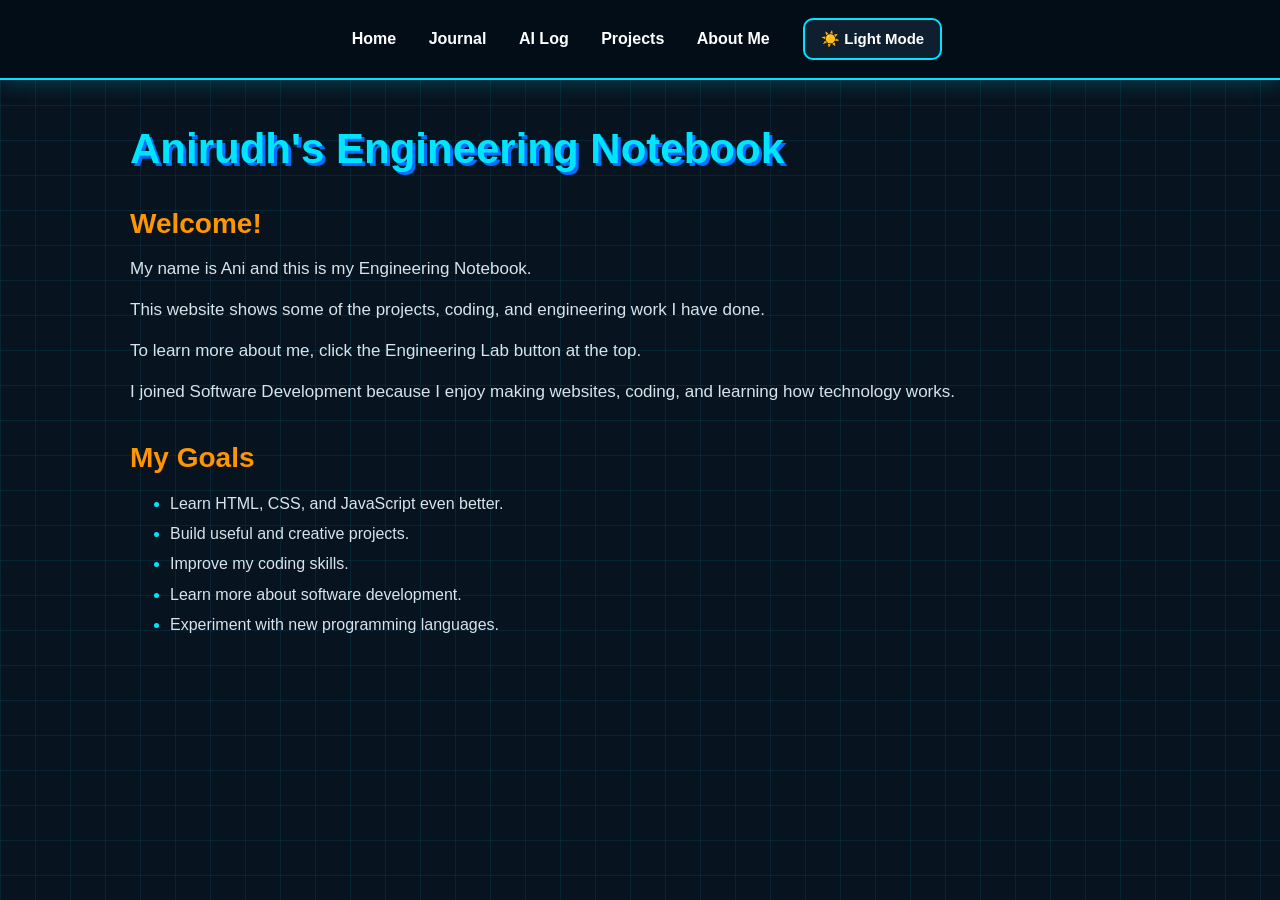
<file: index.html>
<!DOCTYPE html>
<html lang="en">

<head>
    <meta charset="UTF-8">
    <meta name="viewport" content="width=device-width, initial-scale=1.0">

    <title>Anirudh's Engineering Notebook</title>

    <link rel="stylesheet" href="./css/styles.css">
    <script src="./js/script.js" defer></script>
</head>

<body>

   <nav>
    <a href="index.html">Home</a>
    <a href="journal.html">Journal</a>
    <a href="ai-log.html">AI Log</a>
    <a href="projects.html">Projects</a>
    <a href="about.html">About Me</a>

    <button id="themeToggle" onclick="toggleTheme()">
    ☀️ Light Mode
</button>
</nav>
    <h1>Anirudh's Engineering Notebook</h1>

    <h2>Welcome!</h2>

    <p>
        My name is Ani and this is my Engineering Notebook.
    </p>

    <p>
        This website shows some of the projects, coding, and engineering
        work I have done.
    </p>

    <p>
        To learn more about me, click the Engineering Lab button at the top.
    </p>

    <p>
        I joined Software Development because I enjoy making websites,
        coding, and learning how technology works.
    </p>

    <h2>My Goals</h2>

    <ul>
        <li>Learn HTML, CSS, and JavaScript even better.</li>
        <li>Build useful and creative projects.</li>
        <li>Improve my coding skills.</li>
        <li>Learn more about software development.</li>
        <li>Experiment with new programming languages.</li>
    </ul>

    <p id="date"></p>
<script src="./js/script.js"></script>
</body>

</html>
</file>
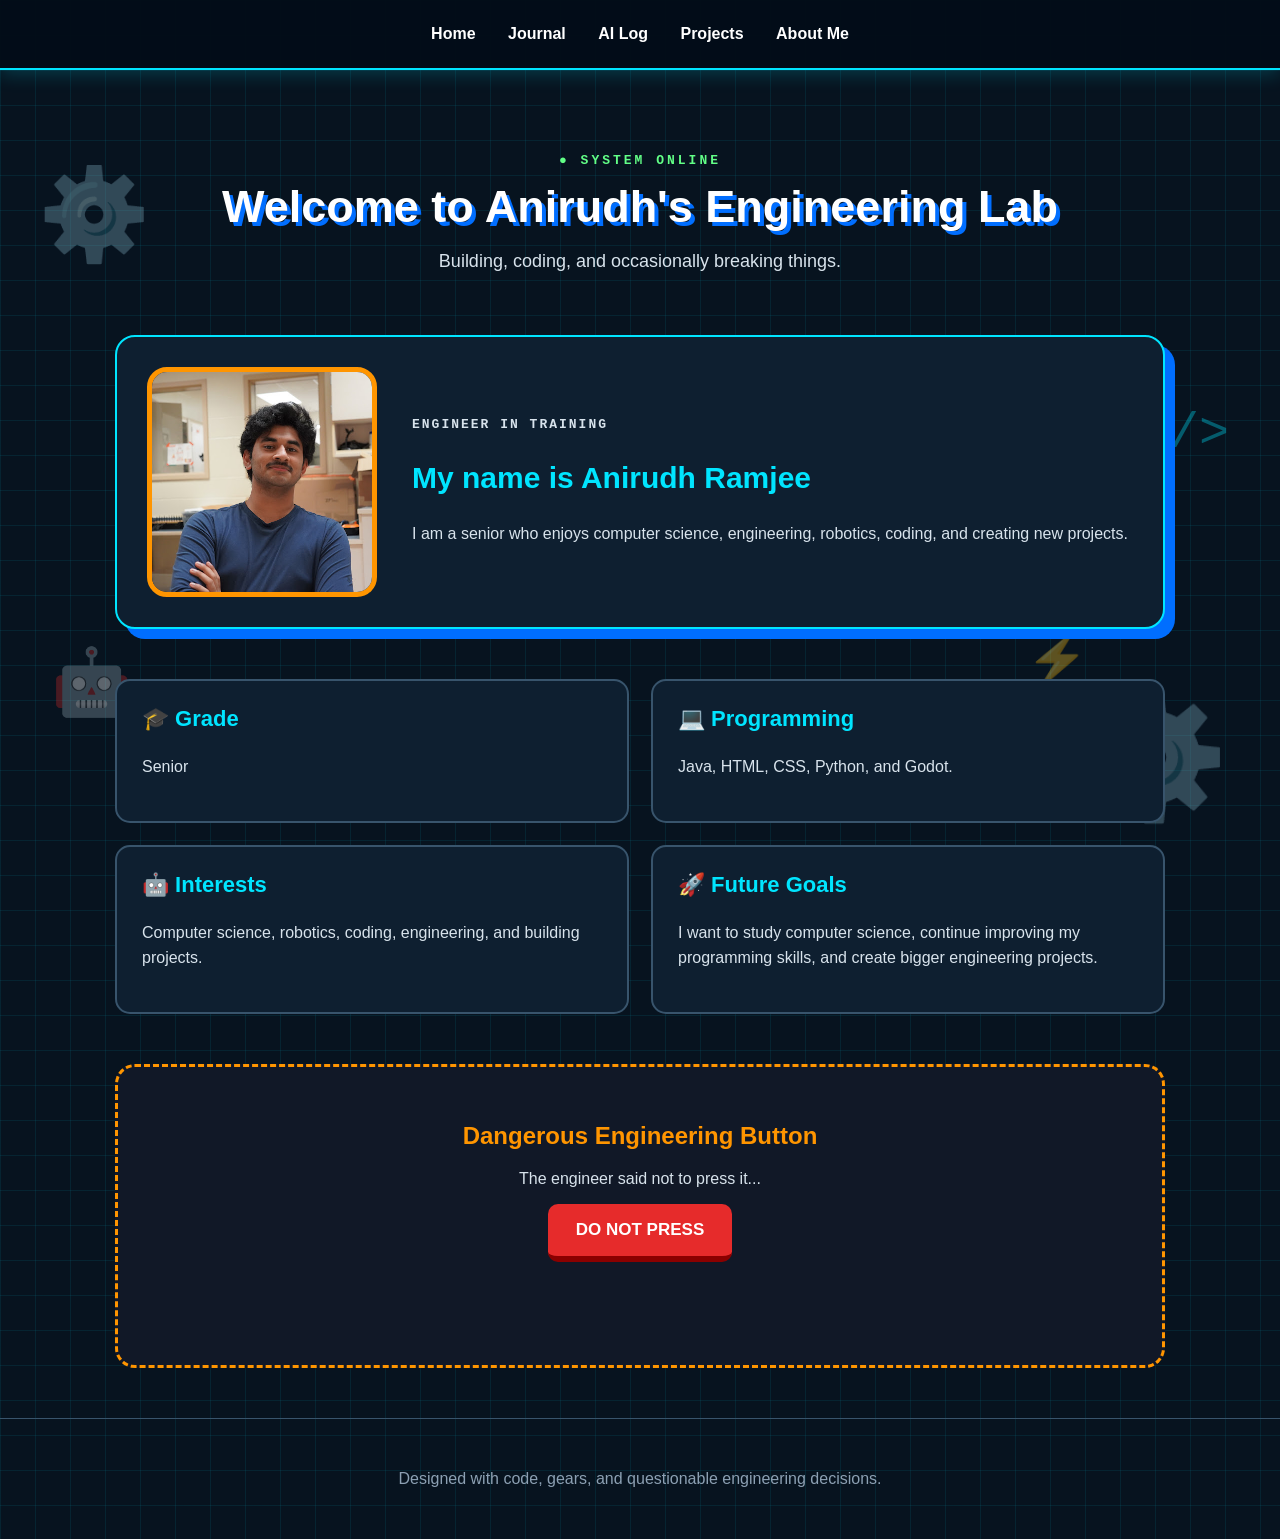
<file: about.html>
<!DOCTYPE html>
<html lang="en">

<head>
    <meta charset="UTF-8">
    <meta name="viewport" content="width=device-width, initial-scale=1.0">

    <title>Anirudh's Engineering Lab</title>

    <link rel="stylesheet" href="./css/styles.css">
</head>

<body class="about-page">

    <!-- Floating Engineering Decorations -->

    <div class="floating gear-one">⚙️</div>
    <div class="floating gear-two">⚙️</div>
    <div class="floating code-one">&lt;/&gt;</div>
    <div class="floating robot-one">🤖</div>
    <div class="floating lightning">⚡</div>


    <!-- Navigation -->

    <nav>
        <a href="index.html">Home</a>
        <a href="journal.html">Journal</a>
        <a href="ai-log.html">AI Log</a>
        <a href="projects.html">Projects</a>
        <a href="about.html">About Me</a>
    </nav>


    <!-- Header -->

    <header class="about-header">

        <p class="status">● SYSTEM ONLINE</p>

        <h1>Welcome to Anirudh's Engineering Lab</h1>

        <p>
            Building, coding, and occasionally breaking things.
        </p>

    </header>


    <!-- Main Content -->

    <main class="about-container">

        <section class="profile-card">

            <img
                class="profile-picture"
                src="./images/profile.jpg"
                alt="Picture of Anirudh"
            >

            <div>

                <p class="small-text">
                    ENGINEER IN TRAINING
                </p>

                <h2>My name is Anirudh Ramjee</h2>

                <p>
                    I am a senior who enjoys computer science,
                    engineering, robotics, coding, and creating new projects.
                </p>

            </div>

        </section>


        <!-- Information Cards -->

        <section class="information-grid">

            <div class="information-card">

                <h3>🎓 Grade</h3>

                <p>
                    Senior
                </p>

            </div>


            <div class="information-card">

                <h3>💻 Programming</h3>

                <p>
                    Java, HTML, CSS, Python, and Godot.
                </p>

            </div>


            <div class="information-card">

                <h3>🤖 Interests</h3>

                <p>
                    Computer science, robotics, coding,
                    engineering, and building projects.
                </p>

            </div>


            <div class="information-card">

                <h3>🚀 Future Goals</h3>

                <p>
                    I want to study computer science,
                    continue improving my programming skills,
                    and create bigger engineering projects.
                </p>

            </div>

        </section>


        <!-- Easter Egg -->

        <section class="easter-egg">

            <h2>Dangerous Engineering Button</h2>

            <p>
                The engineer said not to press it...
            </p>

            <button id="labButton" onclick="activateLab()">
                DO NOT PRESS
            </button>

            <p id="secretMessage"></p>

        </section>

    </main>


    <!-- Footer -->

    <footer>

        <p>
            Designed with code, gears, and questionable engineering decisions.
        </p>

    </footer>


    <!-- Secret Button JavaScript -->

    <script>

        let clicks = 0;

        const messages = [
            "You pressed it. The robot is now awake. 🤖",
            "WARNING: Too much engineering detected! ⚠️",
            "The gears are spinning faster!",
            "Purdue application mode activated! 🚂",
            "Achievement unlocked: Professional Button Presser.",
            "Okay... that is enough clicking."
        ];


        function activateLab() {

            clicks++;

            const message =
                document.getElementById("secretMessage");

            const button =
                document.getElementById("labButton");


            message.textContent =
                messages[(clicks - 1) % messages.length];


            document.body.classList.toggle("robot-mode");


            if (clicks >= 5) {

                button.textContent =
                    "YOU REALLY LIKE BUTTONS";

            } else {

                button.textContent =
                    "PRESS AGAIN?";

            }

        }

    </script>
<script src="./js/script.js"></script>
</body>

</html>
</file>
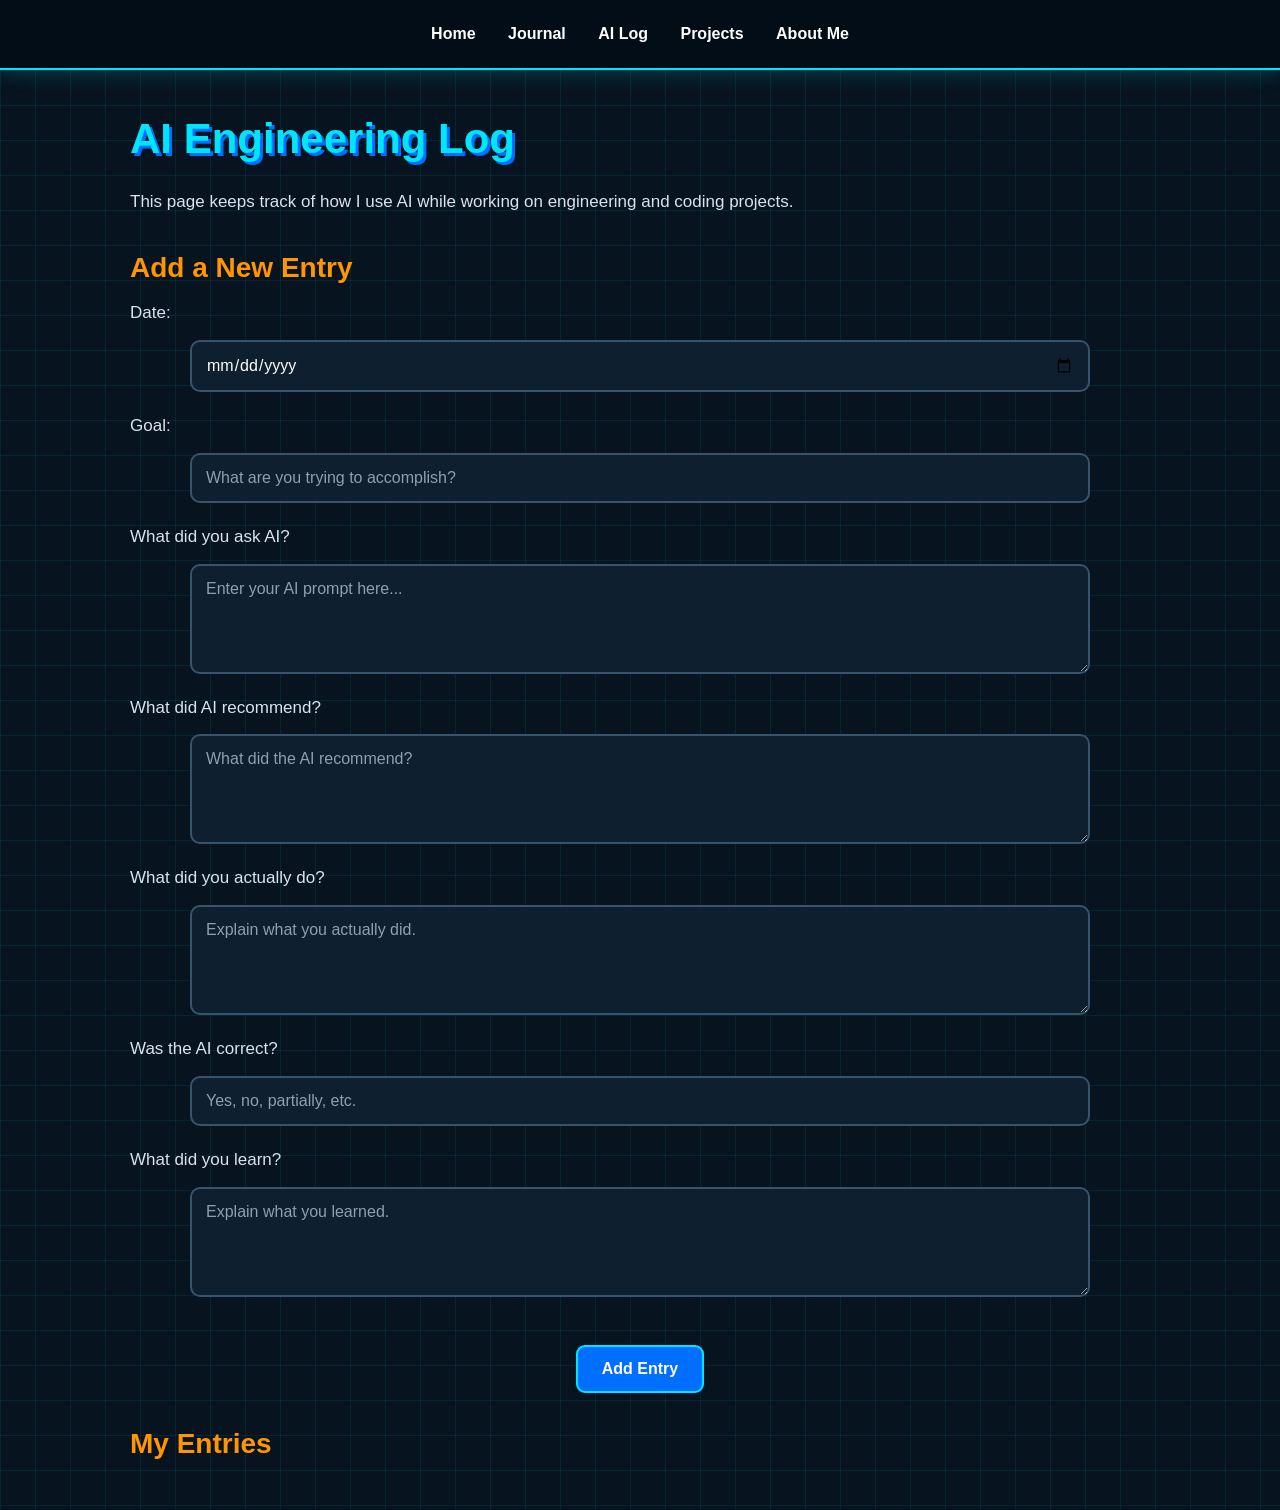
<file: ai-log.html>
<!DOCTYPE html>
<html lang="en">

<head>

    <meta charset="UTF-8">

    <meta name="viewport" content="width=device-width, initial-scale=1.0">

    <title>AI Engineering Log</title>

    <link rel="stylesheet" href="./css/styles.css">

</head>


<body>


    <!-- Navigation -->

    <nav>

        <a href="index.html">Home</a>

        <a href="journal.html">Journal</a>

        <a href="ai-log.html">AI Log</a>

        <a href="projects.html">Projects</a>

        <a href="about.html">About Me</a>

    </nav>


    <h1>AI Engineering Log</h1>


    <p>
        This page keeps track of how I use AI
        while working on engineering and coding projects.
    </p>


    <h2>Add a New Entry</h2>


    <p>Date:</p>

    <input
        type="date"
        id="logDate"
    >


    <p>Goal:</p>

    <input
        type="text"
        id="goal"
        placeholder="What are you trying to accomplish?"
    >


    <p>What did you ask AI?</p>

    <textarea
        id="prompt"
        placeholder="Enter your AI prompt here..."
    ></textarea>


    <p>What did AI recommend?</p>

    <textarea
        id="recommendation"
        placeholder="What did the AI recommend?"
    ></textarea>


    <p>What did you actually do?</p>

    <textarea
        id="action"
        placeholder="Explain what you actually did."
    ></textarea>


    <p>Was the AI correct?</p>

    <input
        type="text"
        id="correct"
        placeholder="Yes, no, partially, etc."
    >


    <p>What did you learn?</p>

    <textarea
        id="learned"
        placeholder="Explain what you learned."
    ></textarea>


    <br>

    <button onclick="addEntry()">
        Add Entry
    </button>


    <h2>My Entries</h2>


    <div id="entries"></div>


    <script>

        function addEntry() {

            const date =
                document.getElementById("logDate").value;

            const goal =
                document.getElementById("goal").value;

            const prompt =
                document.getElementById("prompt").value;

            const recommendation =
                document.getElementById("recommendation").value;

            const action =
                document.getElementById("action").value;

            const correct =
                document.getElementById("correct").value;

            const learned =
                document.getElementById("learned").value;


            if (goal === "") {

                alert("Please enter a goal before adding an entry.");

                return;

            }


            const entry =
                document.createElement("div");


            entry.innerHTML =

                "<p><strong>Date:</strong> "
                + date +
                "</p>" +

                "<p><strong>Goal:</strong> "
                + goal +
                "</p>" +

                "<p><strong>Prompt:</strong> "
                + prompt +
                "</p>" +

                "<p><strong>AI Recommendation:</strong> "
                + recommendation +
                "</p>" +

                "<p><strong>What I Did:</strong> "
                + action +
                "</p>" +

                "<p><strong>Was AI Correct?</strong> "
                + correct +
                "</p>" +

                "<p><strong>What I Learned:</strong> "
                + learned +
                "</p>";


            document
                .getElementById("entries")
                .appendChild(entry);


            saveEntries();

            clearForm();

        }


        function saveEntries() {

            localStorage.setItem(

                "aiEntries",

                document
                    .getElementById("entries")
                    .innerHTML

            );

        }


        function clearForm() {

            document.getElementById("logDate").value = "";

            get.getElementById
            
            document.getElementById("goal").value = "";

            document.getElementById("prompt").value = "";

            document.getElementById("recommendation").value = "";

            document.getElementById("action").value = "";

            document.getElementById("correct").value = "";

            document.getElementById("learned").value = "";

        }


        window.onload = function () {

            const savedEntries =
                localStorage.getItem("aiEntries");


            if (savedEntries) {

                document
                    .getElementById("entries")
                    .innerHTML =
                    savedEntries;

            }

        };

    </script>

<script src="./js/script.js"></script>
</body>

</html>
</file>
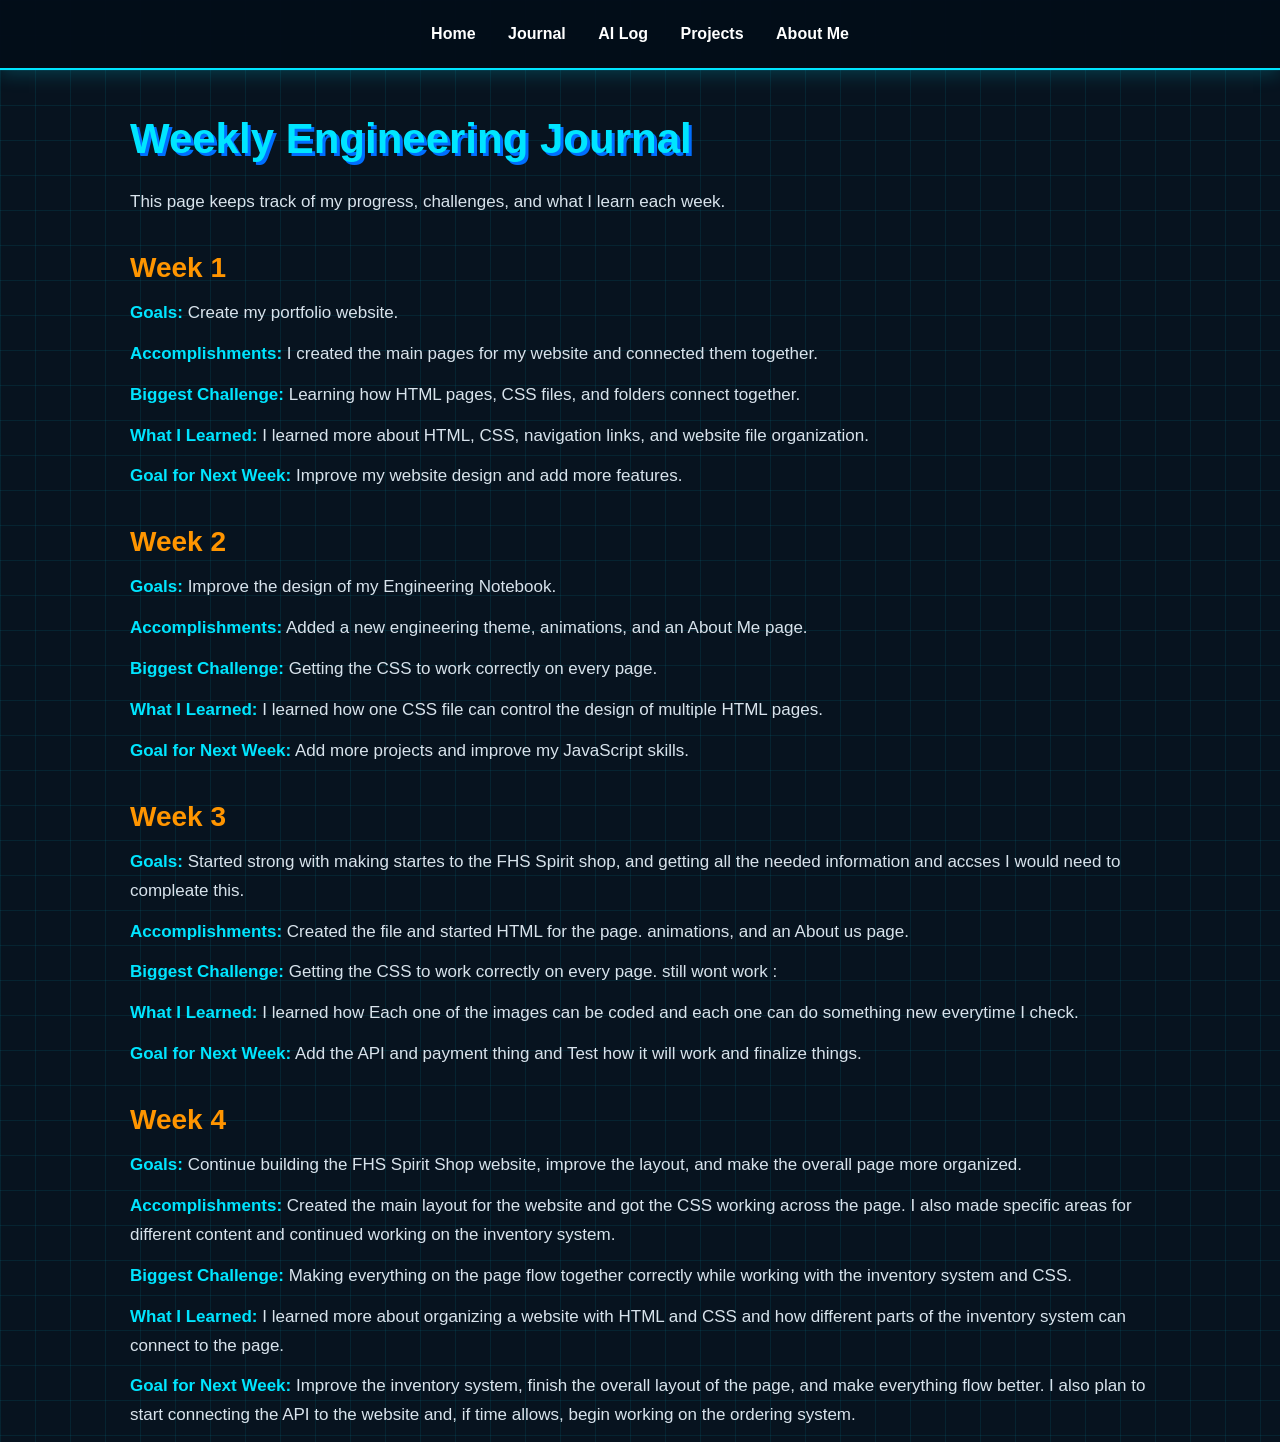
<file: journal.html>
<!DOCTYPE html>
<html lang="en">

<head>

    <meta charset="UTF-8">

    <meta name="viewport" content="width=device-width, initial-scale=1.0">

    <title>Weekly Engineering Journal</title>

    <link rel="stylesheet" href="./css/styles.css">

</head>

<script src="./js/script.js"></script>
<body>


    <!-- Navigation -->

    <nav>

        <a href="index.html">Home</a>

        <a href="journal.html">Journal</a>

        <a href="ai-log.html">AI Log</a>

        <a href="projects.html">Projects</a>

        <a href="about.html">About Me</a>

    </nav>


    <h1>Weekly Engineering Journal</h1>


    <p>
        This page keeps track of my progress,
        challenges, and what I learn each week.
    </p>


    <h2>Week 1</h2>


    <p>
        <strong>Goals:</strong>
        Create my portfolio website.
    </p>


    <p>
        <strong>Accomplishments:</strong>
        I created the main pages for my website
        and connected them together.
    </p>


    <p>
        <strong>Biggest Challenge:</strong>
        Learning how HTML pages, CSS files,
        and folders connect together.
    </p>


    <p>
        <strong>What I Learned:</strong>
        I learned more about HTML, CSS,
        navigation links, and website file organization.
    </p>


    <p>
        <strong>Goal for Next Week:</strong>
        Improve my website design and add more features.
    </p>


    <h2>Week 2</h2>


    <p>
        <strong>Goals:</strong>
        Improve the design of my Engineering Notebook.
    </p>


    <p>
        <strong>Accomplishments:</strong>
        Added a new engineering theme,
        animations, and an About Me page.
    </p>


    <p>
        <strong>Biggest Challenge:</strong>
        Getting the CSS to work correctly on every page.
    </p>


    <p>
        <strong>What I Learned:</strong>
        I learned how one CSS file can control
        the design of multiple HTML pages.
    </p>


    <p>
        <strong>Goal for Next Week:</strong>
        Add more projects and improve my JavaScript skills.
    </p>

    <h2>Week 3</h2>


    <p>
        <strong>Goals:</strong>
        Started strong with making startes to the FHS Spirit shop, and getting all the needed information and accses I would need to compleate this. 
    </p>


    <p>
        <strong>Accomplishments:</strong>
        Created the file and started HTML for the page. 
        animations, and an About us page.
    </p>


    <p>
        <strong>Biggest Challenge:</strong>
        Getting the CSS to work correctly on every page. still wont work :
    </p>


    <p>
        <strong>What I Learned:</strong>
        I learned how Each one of the images can be coded and each one can do something new everytime I check. 
    </p>


    <p>
        <strong>Goal for Next Week:</strong>
        Add the API and payment thing and Test how it will work and finalize things. 
    </p>

    <h2>Week 4</h2>

<p>
    <strong>Goals:</strong>
    Continue building the FHS Spirit Shop website, improve the layout, and make the overall page more organized.
</p>

<p>
    <strong>Accomplishments:</strong>
    Created the main layout for the website and got the CSS working across the page. I also made specific areas for different content and continued working on the inventory system.
</p>

<p>
    <strong>Biggest Challenge:</strong>
    Making everything on the page flow together correctly while working with the inventory system and CSS.
</p>

<p>
    <strong>What I Learned:</strong>
    I learned more about organizing a website with HTML and CSS and how different parts of the inventory system can connect to the page.
</p>

<p>
    <strong>Goal for Next Week:</strong>
    Improve the inventory system, finish the overall layout of the page, and make everything flow better. I also plan to start connecting the API to the website and, if time allows, begin working on the ordering system.
</p>
<script src="./js/script.js"></script>

</body>

</html>
</file>
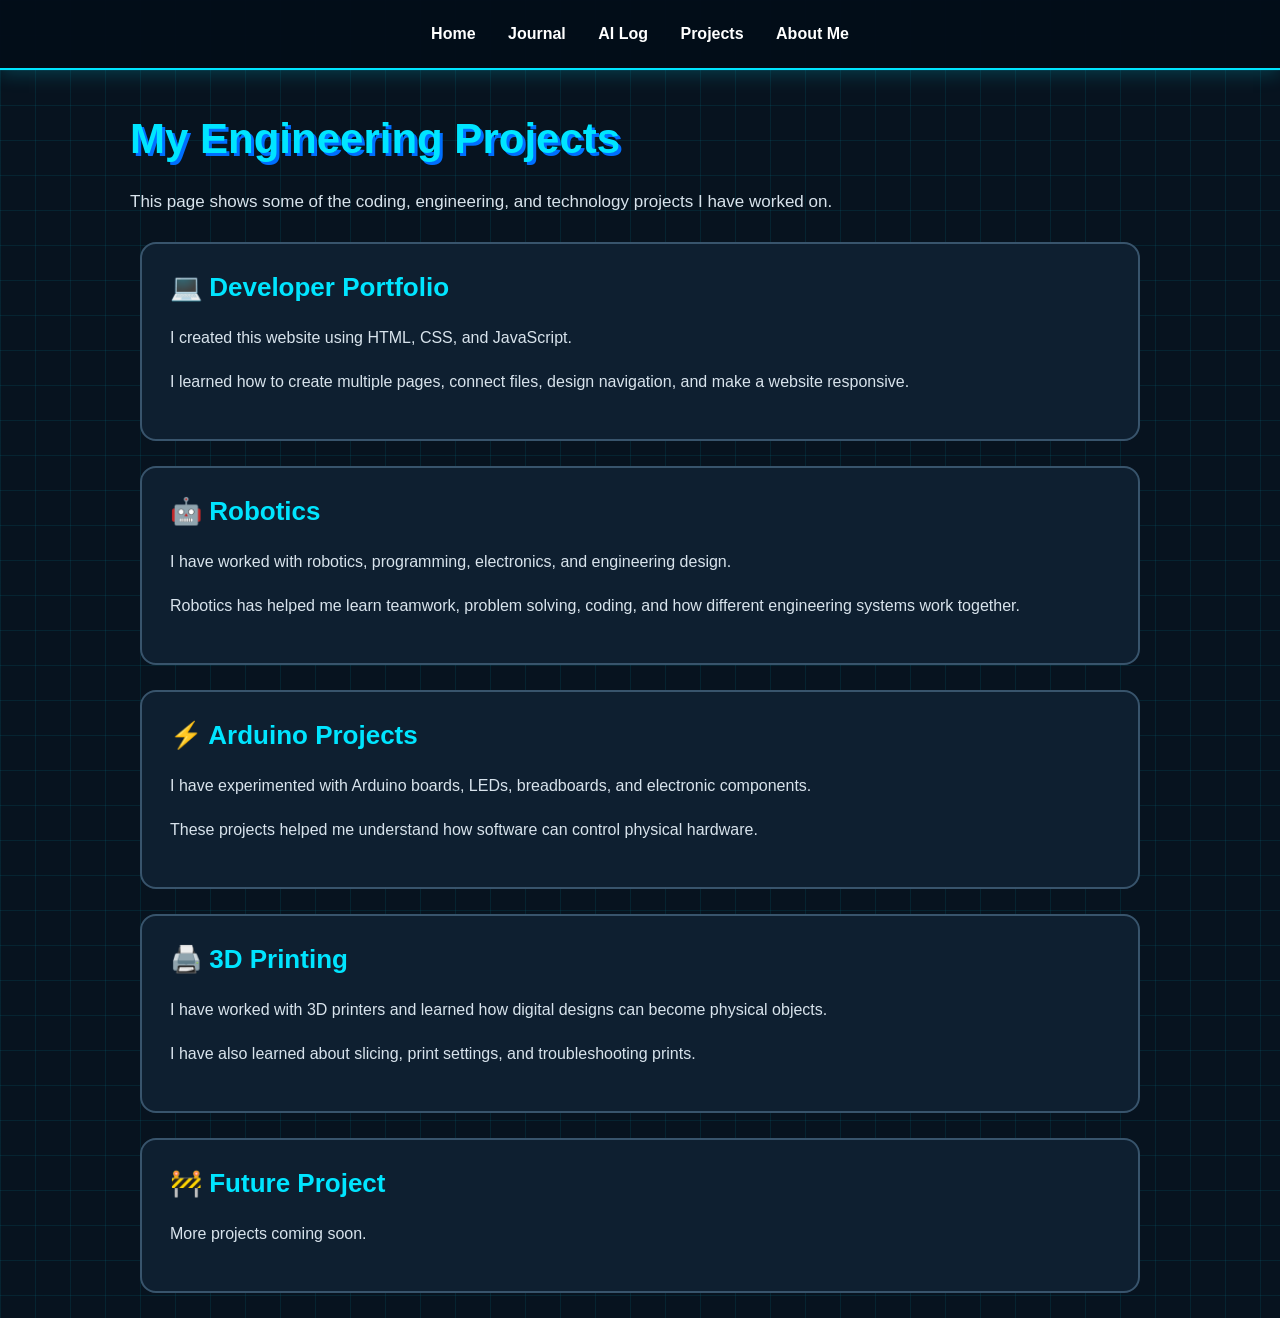
<file: projects.html>
<!DOCTYPE html>
<html lang="en">

<head>

    <meta charset="UTF-8">

    <meta name="viewport" content="width=device-width, initial-scale=1.0">

    <title>Anirudh's Projects</title>

    <link rel="stylesheet" href="./css/styles.css">

</head>


<body>


    <!-- Navigation -->

    <nav>

        <a href="index.html">Home</a>

        <a href="journal.html">Journal</a>

        <a href="ai-log.html">AI Log</a>

        <a href="projects.html">Projects</a>

        <a href="about.html">About Me</a>

    </nav>


    <h1>My Engineering Projects</h1>


    <p>
        This page shows some of the coding,
        engineering, and technology projects
        I have worked on.
    </p>


    <div class="project-card">

        <h2>💻 Developer Portfolio</h2>

        <p>
            I created this website using HTML,
            CSS, and JavaScript.
        </p>

        <p>
            I learned how to create multiple pages,
            connect files, design navigation,
            and make a website responsive.
        </p>

    </div>


    <div class="project-card">

        <h2>🤖 Robotics</h2>

        <p>
            I have worked with robotics,
            programming, electronics,
            and engineering design.
        </p>

        <p>
            Robotics has helped me learn teamwork,
            problem solving, coding,
            and how different engineering systems work together.
        </p>

    </div>


    <div class="project-card">

        <h2>⚡ Arduino Projects</h2>

        <p>
            I have experimented with Arduino boards,
            LEDs, breadboards, and electronic components.
        </p>

        <p>
            These projects helped me understand
            how software can control physical hardware.
        </p>

    </div>


    <div class="project-card">

        <h2>🖨️ 3D Printing</h2>

        <p>
            I have worked with 3D printers
            and learned how digital designs
            can become physical objects.
        </p>

        <p>
            I have also learned about slicing,
            print settings, and troubleshooting prints.
        </p>

    </div>


    <div class="project-card">

        <h2>🚧 Future Project</h2>

        <p>
            More projects coming soon.
        </p>

    </div>
<script src="./js/script.js"></script>

</body>

</html>
</file>
<file: css/styles.css>
/* =========================================
   ANIRUDH'S PORTFOLIO 2.0
   DARK + LIGHT MODE
   ========================================= */


/* =========================================
   DARK MODE - DEFAULT COLORS
   ========================================= */

:root {
    --background: #07131f;
    --background-grid: rgba(0, 229, 255, 0.08);

    --nav-background: rgba(3, 13, 24, 0.97);

    --card-background: #0e1f30;
    --card-background-secondary: #111827;

    --text: #ffffff;
    --text-secondary: #d8e3ec;
    --text-muted: #8ca0b3;

    --cyan: #00e5ff;
    --blue: #006eff;
    --orange: #ff9500;
    --green: #62ff87;

    --border: #38546c;

    --input-background: #0e1f30;

    --shadow: rgba(0, 229, 255, 0.2);
}


/* =========================================
   LIGHT MODE COLORS
   ========================================= */

body.light-mode {
    --background: #f4f8fc;
    --background-grid: rgba(0, 110, 255, 0.08);

    --nav-background: rgba(255, 255, 255, 0.97);

    --card-background: #ffffff;
    --card-background-secondary: #edf3f8;

    --text: #07131f;
    --text-secondary: #33475b;
    --text-muted: #64788a;

    --cyan: #007a99;
    --blue: #005de8;
    --orange: #d96c00;
    --green: #008a3e;

    --border: #b5c7d6;

    --input-background: #ffffff;

    --shadow: rgba(0, 94, 232, 0.2);
}


/* =========================================
   RESET
   ========================================= */

* {
    box-sizing: border-box;
}

html {
    scroll-behavior: smooth;
}

body {
    margin: 0;

    min-height: 100vh;

    font-family: Arial, sans-serif;

    background-color: var(--background);

    background-image:
        linear-gradient(
            var(--background-grid) 1px,
            transparent 1px
        ),
        linear-gradient(
            90deg,
            var(--background-grid) 1px,
            transparent 1px
        );

    background-size: 35px 35px;

    color: var(--text);

    transition:
        background-color 0.4s,
        color 0.4s;
}


/* =========================================
   NAVIGATION
   ========================================= */

nav {
    background-color: var(--nav-background);

    padding: 18px 20px;

    text-align: center;

    border-bottom: 2px solid var(--cyan);

    position: relative;

    z-index: 20;

    box-shadow: 0 4px 18px var(--shadow);

    transition: 0.4s;
}

nav a {
    display: inline-block;

    color: var(--text);

    margin: 7px 14px;

    text-decoration: none;

    font-weight: bold;

    transition: 0.3s;
}

nav a:hover {
    color: var(--cyan);

    transform: translateY(-2px);

    text-shadow: 0 0 10px var(--cyan);
}


/* =========================================
   DARK / LIGHT MODE BUTTON
   ========================================= */

#themeToggle {
    background-color: var(--card-background);

    color: var(--text);

    border: 2px solid var(--cyan);

    border-radius: 10px;

    padding: 10px 16px;

    margin-left: 15px;

    font-size: 15px;

    font-weight: bold;

    cursor: pointer;

    transition: 0.3s;
}

#themeToggle:hover {
    background-color: var(--cyan);

    color: var(--background);

    transform: translateY(-3px);

    box-shadow: 4px 4px 0 var(--orange);
}


/* =========================================
   HOME ABOUT BUTTON
   ========================================= */

.about-button {
    background-color: var(--blue);

    color: white;

    padding: 12px 20px;

    border: 2px solid var(--cyan);

    border-radius: 10px;

    box-shadow: 5px 5px 0 var(--orange);

    transition: 0.3s;
}

.about-button:hover {
    background-color: var(--cyan);

    color: var(--background);

    transform: translateY(-5px) rotate(-1deg);

    box-shadow: 8px 8px 0 var(--orange);
}


/* =========================================
   NORMAL PAGE HEADINGS
   ========================================= */

body > h1 {
    max-width: 1100px;

    margin: 45px auto 25px;

    padding: 0 40px;

    color: var(--cyan);

    font-size: 42px;

    text-shadow: 3px 3px 0 var(--blue);
}

body.light-mode > h1 {
    text-shadow: 2px 2px 0 rgba(0, 94, 232, 0.2);
}

body > h2 {
    max-width: 1100px;

    margin: 35px auto 15px;

    padding: 0 40px;

    color: var(--orange);

    font-size: 28px;
}

body > p {
    max-width: 1100px;

    margin: 12px auto;

    padding: 0 40px;

    color: var(--text-secondary);

    font-size: 17px;

    line-height: 1.7;
}

body > ul {
    max-width: 1060px;

    margin: 15px auto 40px;

    padding-left: 60px;

    padding-right: 40px;

    color: var(--text-secondary);

    line-height: 1.9;
}

body > ul li::marker {
    color: var(--cyan);
}

strong {
    color: var(--cyan);
}


/* =========================================
   AI LOG INPUTS
   ========================================= */

input,
textarea {
    display: block;

    width: calc(100% - 80px);

    max-width: 900px;

    margin: 8px auto 20px;

    padding: 14px;

    background-color: var(--input-background);

    color: var(--text);

    border: 2px solid var(--border);

    border-radius: 10px;

    font-family: Arial, sans-serif;

    font-size: 16px;

    transition: 0.3s;
}

input::placeholder,
textarea::placeholder {
    color: var(--text-muted);
}

input:focus,
textarea:focus {
    outline: none;

    border-color: var(--cyan);

    box-shadow: 0 0 12px var(--shadow);
}

textarea {
    min-height: 110px;

    resize: vertical;
}


/* =========================================
   NORMAL BUTTONS
   ========================================= */

body > button {
    display: block;

    margin: 10px auto 30px;
}

button {
    background-color: var(--blue);

    color: white;

    padding: 13px 24px;

    border: 2px solid var(--cyan);

    border-radius: 9px;

    font-size: 16px;

    font-weight: bold;

    cursor: pointer;

    transition: 0.3s;
}

button:hover {
    background-color: var(--cyan);

    color: var(--background);

    transform: translateY(-3px);

    box-shadow: 5px 5px 0 var(--orange);
}


/* =========================================
   AI LOG ENTRIES
   ========================================= */

#entries {
    width: calc(100% - 80px);

    max-width: 1000px;

    margin: 20px auto 50px;
}

#entries > div {
    background-color: var(--card-background);

    border: 2px solid var(--border);

    border-radius: 15px;

    padding: 25px;

    margin-bottom: 25px;

    transition: 0.3s;
}

#entries > div:hover {
    border-color: var(--cyan);

    transform: translateY(-5px);

    box-shadow: 6px 6px 0 var(--blue);
}

#entries p {
    color: var(--text-secondary);

    line-height: 1.6;
}


/* =========================================
   PROJECT CARDS
   ========================================= */

.project-card {
    width: calc(100% - 80px);

    max-width: 1000px;

    margin: 25px auto;

    padding: 28px;

    background-color: var(--card-background);

    border: 2px solid var(--border);

    border-radius: 16px;

    transition: 0.3s;
}

.project-card:hover {
    border-color: var(--orange);

    transform: translateY(-7px);

    box-shadow: 7px 7px 0 var(--orange);
}

.project-card h2 {
    margin-top: 0;

    color: var(--cyan);

    font-size: 26px;
}

.project-card h3 {
    color: var(--orange);
}

.project-card p {
    color: var(--text-secondary);

    line-height: 1.7;
}

.project-card img {
    width: 100%;

    max-height: 350px;

    object-fit: cover;

    border-radius: 12px;

    border: 2px solid var(--border);

    margin-bottom: 15px;
}

.project-card a {
    display: inline-block;

    color: var(--cyan);

    margin-right: 15px;

    font-weight: bold;

    text-decoration: none;
}

.project-card a:hover {
    color: var(--orange);
}


/* =========================================
   ABOUT PAGE
   ========================================= */

body.about-page {
    overflow-x: hidden;

    transition: 0.4s;
}


/* =========================================
   ABOUT HEADER
   ========================================= */

.about-header {
    text-align: center;

    padding: 70px 20px 45px;

    position: relative;

    z-index: 3;
}

.about-header h1 {
    margin: 12px 0;

    color: var(--text);

    font-size: 45px;

    text-shadow: 4px 4px 0 var(--blue);
}

body.light-mode .about-header h1 {
    text-shadow: 2px 2px 0 rgba(0, 94, 232, 0.2);
}

.about-header > p:last-child {
    color: var(--text-secondary);

    font-size: 18px;
}


/* =========================================
   SYSTEM ONLINE
   ========================================= */

.status {
    color: var(--green);

    font-family: monospace;

    font-weight: bold;

    letter-spacing: 3px;

    animation: statusPulse 2s infinite;
}

@keyframes statusPulse {

    0%,
    100% {
        opacity: 0.5;
    }

    50% {
        opacity: 1;

        text-shadow: 0 0 15px var(--green);
    }
}


/* =========================================
   ABOUT CONTAINER
   ========================================= */

.about-container {
    width: 90%;

    max-width: 1050px;

    margin: auto;

    position: relative;

    z-index: 3;
}


/* =========================================
   PROFILE CARD
   ========================================= */

.profile-card {
    background-color: var(--card-background);

    border: 2px solid var(--cyan);

    border-radius: 20px;

    padding: 30px;

    display: flex;

    align-items: center;

    gap: 35px;

    box-shadow: 10px 10px 0 var(--blue);

    transition: 0.3s;
}

.profile-card:hover {
    transform: translateY(-5px);
}

.profile-picture {
    width: 230px;

    height: 230px;

    object-fit: cover;

    border-radius: 20px;

    border: 5px solid var(--orange);

    transition: 0.4s;
}

.profile-picture:hover {
    transform: rotate(3deg) scale(1.05);

    box-shadow: 0 0 25px var(--orange);
}

.small-text {
    color: var(--orange);

    font-family: monospace;

    font-weight: bold;

    letter-spacing: 2px;
}

.profile-card h2 {
    color: var(--cyan);

    font-size: 30px;
}

.profile-card p {
    color: var(--text-secondary);

    line-height: 1.7;
}


/* =========================================
   INFORMATION CARDS
   ========================================= */

.information-grid {
    display: grid;

    grid-template-columns: repeat(2, 1fr);

    gap: 22px;

    margin-top: 50px;
}

.information-card {
    background-color: var(--card-background);

    border: 2px solid var(--border);

    border-radius: 15px;

    padding: 25px;

    transition: 0.3s;
}

.information-card:hover {
    border-color: var(--orange);

    transform: translateY(-8px) rotate(-1deg);

    box-shadow: 7px 7px 0 var(--orange);
}

.information-card h3 {
    margin-top: 0;

    color: var(--cyan);

    font-size: 22px;
}

.information-card p {
    color: var(--text-secondary);

    line-height: 1.6;
}


/* =========================================
   EASTER EGG
   ========================================= */

.easter-egg {
    background-color: var(--card-background-secondary);

    border: 3px dashed var(--orange);

    border-radius: 20px;

    margin: 50px 0;

    padding: 35px;

    text-align: center;
}

.easter-egg h2 {
    color: var(--orange);
}

.easter-egg p {
    color: var(--text-secondary);
}


/* =========================================
   DANGEROUS LAB BUTTON
   ========================================= */

#labButton {
    background-color: #e62b2b;

    color: white;

    border: none;

    border-bottom: 6px solid #8b0000;

    border-radius: 10px;

    padding: 16px 28px;

    font-size: 17px;

    font-weight: bold;

    cursor: pointer;

    transition: 0.2s;
}

#labButton:hover {
    background-color: #ff3b3b;

    color: white;

    transform: scale(1.08);

    box-shadow: none;
}

#labButton:active {
    transform: translateY(5px);

    border-bottom-width: 1px;
}

#secretMessage {
    min-height: 25px;

    margin-top: 25px;

    color: var(--green);

    font-family: monospace;

    font-size: 18px;
}


/* =========================================
   FLOATING ENGINEERING ICONS
   ========================================= */

.floating {
    position: fixed;

    z-index: 1;

    opacity: 0.35;

    user-select: none;

    pointer-events: none;
}

.gear-one {
    top: 18%;

    left: 3%;

    font-size: 90px;

    animation: spin 8s linear infinite;
}

.gear-two {
    bottom: 8%;

    right: 4%;

    font-size: 120px;

    animation: reverseSpin 10s linear infinite;
}

.code-one {
    top: 45%;

    right: 4%;

    color: var(--cyan);

    font-size: 50px;

    font-family: monospace;

    animation: float 3s ease-in-out infinite;
}

.robot-one {
    bottom: 20%;

    left: 4%;

    font-size: 65px;

    animation: float 2.5s ease-in-out infinite;
}

.lightning {
    top: 70%;

    right: 15%;

    font-size: 50px;

    animation: flash 1.5s infinite;
}


/* =========================================
   FOOTER
   ========================================= */

footer {
    margin-top: 40px;

    padding: 35px;

    text-align: center;

    color: var(--text-muted);

    border-top: 1px solid var(--border);
}


/* =========================================
   ROBOT MODE
   ========================================= */

.robot-mode {
    --background: #16051f;
}

.robot-mode nav {
    border-bottom-color: #ff00ea;
}

.robot-mode .gear-one,
.robot-mode .gear-two {
    animation-duration: 1s;
}

.robot-mode .profile-card {
    border-color: #ff00ea;

    box-shadow: 10px 10px 0 #ff00ea;
}


/* =========================================
   ANIMATIONS
   ========================================= */

@keyframes spin {

    from {
        transform: rotate(0deg);
    }

    to {
        transform: rotate(360deg);
    }

}

@keyframes reverseSpin {

    from {
        transform: rotate(360deg);
    }

    to {
        transform: rotate(0deg);
    }

}

@keyframes float {

    0%,
    100% {
        transform: translateY(0);
    }

    50% {
        transform: translateY(-20px);
    }

}

@keyframes flash {

    0%,
    100% {
        opacity: 0.2;
    }

    50% {
        opacity: 0.8;
    }

}


/* =========================================
   MOBILE
   ========================================= */

@media (max-width: 700px) {

    nav {
        padding: 12px;
    }

    nav a {
        margin: 6px;
    }

    #themeToggle {
        display: block;

        margin: 10px auto 0;
    }

    .about-button {
        margin: 8px;
    }

    body > h1 {
        padding: 0 20px;

        font-size: 32px;
    }

    body > h2 {
        padding: 0 20px;
    }

    body > p {
        padding: 0 20px;
    }

    body > ul {
        padding-left: 40px;

        padding-right: 20px;
    }

    input,
    textarea {
        width: calc(100% - 40px);
    }

    #entries {
        width: calc(100% - 40px);
    }

    .project-card {
        width: calc(100% - 40px);
    }

    .profile-card {
        flex-direction: column;

        text-align: center;

        padding: 25px;
    }

    .profile-picture {
        width: 190px;

        height: 190px;
    }

    .information-grid {
        grid-template-columns: 1fr;
    }

    .about-header {
        padding-top: 45px;
    }

    .about-header h1 {
        font-size: 32px;
    }

    .floating {
        opacity: 0.15;
    }

}
</file>
